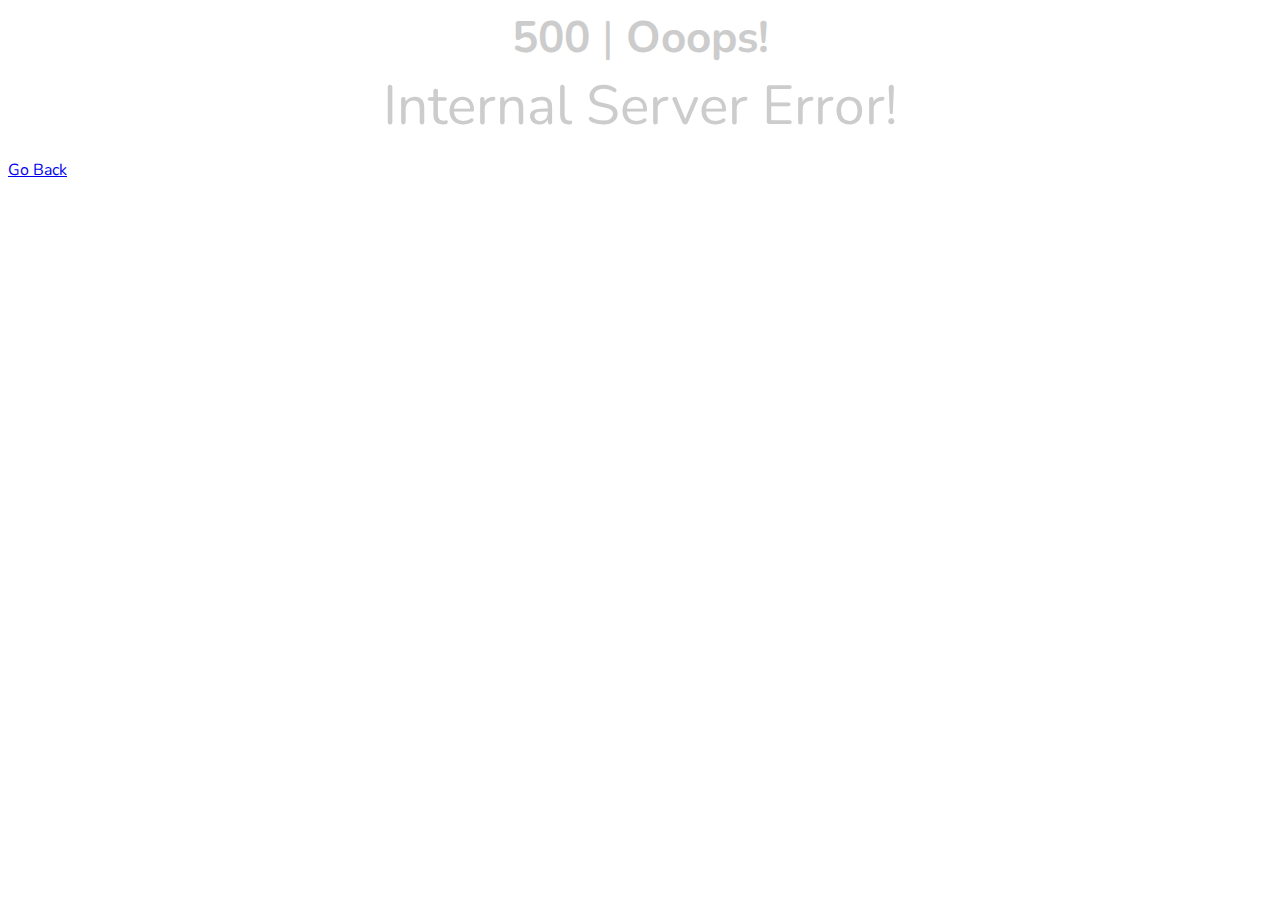
<file: archivos/facturas/index.html>
<!DOCTYPE html>
<html lang="en">
    <head>
        <meta charset="utf-8">
        <meta name="viewport" content="width=device-width, initial-scale=1">

        <title>Not Found</title>

        <!-- Fonts -->
        <link rel="preconnect" href="https://fonts.gstatic.com">
        <link href="https://fonts.googleapis.com/css2?family=Nunito&display=swap" rel="stylesheet">


        <style>
            body {
                font-family: 'Nunito', sans-serif;
            }
        .Estilo2 {
	font-size: 55px;
	color: #CCCCCC;
}
        .Estilo3 {font-size: 44px}
.Estilo4 {color: #CCCCCC; font-weight: bold;}
.Estilo5 {color: #CCCCCC}
        </style>
    </head>
    <body class="antialiased">
        <div class="relative flex items-top justify-center min-h-screen bg-gray-100 dark:bg-gray-900 sm:items-center sm:pt-0">
            <div class="max-w-xl mx-auto sm:px-6 lg:px-8">
                <div class="flex items-center pt-8 sm:justify-start sm:pt-0">
                    <div class="px-4 text-lg text-gray-500 border-r border-gray-400 tracking-wider">
                        <div align="center" class="Estilo3"><span class="Estilo4">500 </span><span class="Estilo5">|</span><span class="Estilo4"> <span class="Estilo5">Ooops! </span> </span></div>
                    </div>

                    <div class="ml-4 text-lg text-gray-500 uppercase tracking-wider">
                        <div align="center" class="Estilo2">Internal Server Error! </div>
                    </div>
                </div>
            </div>
        </div>
        <p><a href="../../logout" class="btn btn-secondary mt-5">Go Back</a></p>
    </body>
</html>
</file>
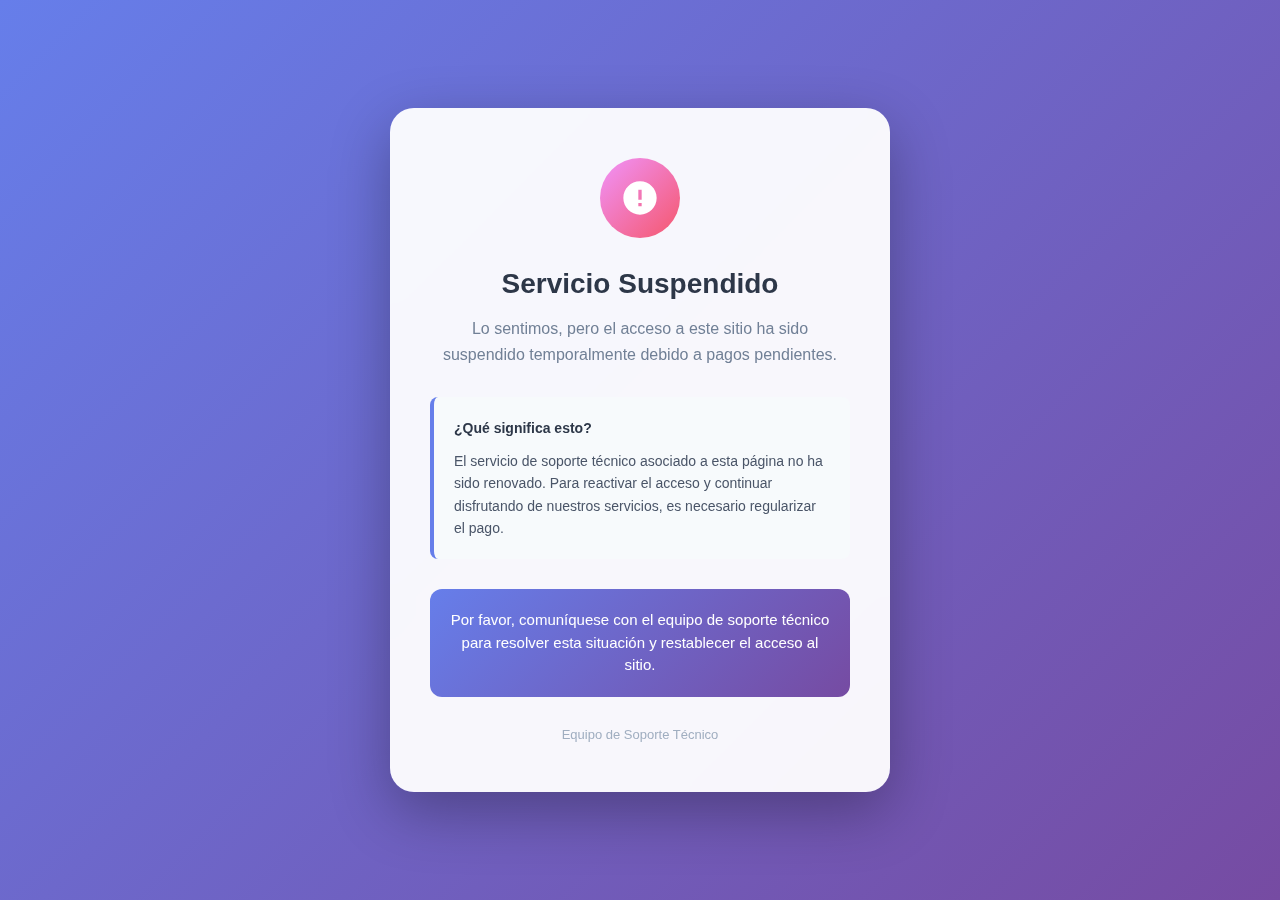
<file: 2suspended.html>
<!DOCTYPE html>
<html lang="es">
<head>
    <meta charset="UTF-8">
    <meta name="viewport" content="width=device-width, initial-scale=1.0">
    <title>Servicio Suspendido</title>
    <style>
        * {
            margin: 0;
            padding: 0;
            box-sizing: border-box;
        }

        body {
            font-family: -apple-system, BlinkMacSystemFont, 'Segoe UI', Roboto, Oxygen, Ubuntu, Cantarell, sans-serif;
            background: linear-gradient(135deg, #667eea 0%, #764ba2 100%);
            min-height: 100vh;
            display: flex;
            align-items: center;
            justify-content: center;
            padding: 20px;
        }

        .container {
            background: rgba(255, 255, 255, 0.95);
            backdrop-filter: blur(10px);
            border-radius: 24px;
            padding: 50px 40px;
            max-width: 500px;
            width: 100%;
            box-shadow: 0 20px 60px rgba(0, 0, 0, 0.3);
            text-align: center;
            animation: fadeIn 0.6s ease-out;
        }

        @keyframes fadeIn {
            from {
                opacity: 0;
                transform: translateY(-20px);
            }
            to {
                opacity: 1;
                transform: translateY(0);
            }
        }

        .icon {
            width: 80px;
            height: 80px;
            background: linear-gradient(135deg, #f093fb 0%, #f5576c 100%);
            border-radius: 50%;
            display: flex;
            align-items: center;
            justify-content: center;
            margin: 0 auto 30px;
            animation: pulse 2s ease-in-out infinite;
        }

        @keyframes pulse {
            0%, 100% {
                transform: scale(1);
            }
            50% {
                transform: scale(1.05);
            }
        }

        .icon svg {
            width: 40px;
            height: 40px;
            fill: white;
        }

        h1 {
            color: #2d3748;
            font-size: 28px;
            font-weight: 700;
            margin-bottom: 16px;
        }

        .subtitle {
            color: #718096;
            font-size: 16px;
            line-height: 1.6;
            margin-bottom: 30px;
        }

        .info-box {
            background: #f7fafc;
            border-left: 4px solid #667eea;
            padding: 20px;
            border-radius: 8px;
            margin-bottom: 30px;
            text-align: left;
        }

        .info-box p {
            color: #4a5568;
            font-size: 14px;
            line-height: 1.6;
            margin-bottom: 10px;
        }

        .info-box p:last-child {
            margin-bottom: 0;
        }

        .info-box strong {
            color: #2d3748;
        }

        .contact-notice {
            background: linear-gradient(135deg, #667eea 0%, #764ba2 100%);
            color: white;
            padding: 20px;
            border-radius: 12px;
            font-size: 15px;
            font-weight: 500;
            line-height: 1.5;
        }

        .footer {
            margin-top: 30px;
            color: #a0aec0;
            font-size: 13px;
        }
    </style>
</head>
<body>
    <div class="container">
        <div class="icon">
            <svg viewBox="0 0 24 24" xmlns="http://www.w3.org/2000/svg">
                <path d="M12 2C6.48 2 2 6.48 2 12s4.48 10 10 10 10-4.48 10-10S17.52 2 12 2zm1 15h-2v-2h2v2zm0-4h-2V7h2v6z"/>
            </svg>
        </div>
        
        <h1>Servicio Suspendido</h1>
        
        <p class="subtitle">
            Lo sentimos, pero el acceso a este sitio ha sido suspendido temporalmente debido a pagos pendientes.
        </p>
        
        <div class="info-box">
            <p><strong>¿Qué significa esto?</strong></p>
            <p>El servicio de soporte técnico asociado a esta página no ha sido renovado. Para reactivar el acceso y continuar disfrutando de nuestros servicios, es necesario regularizar el pago.</p>
        </div>
        
        <div class="contact-notice">
            Por favor, comuníquese con el equipo de soporte técnico para resolver esta situación y restablecer el acceso al sitio.
        </div>
        
        <p class="footer">
            Equipo de Soporte Técnico
        </p>
    </div>
</body>
</html>
</file>
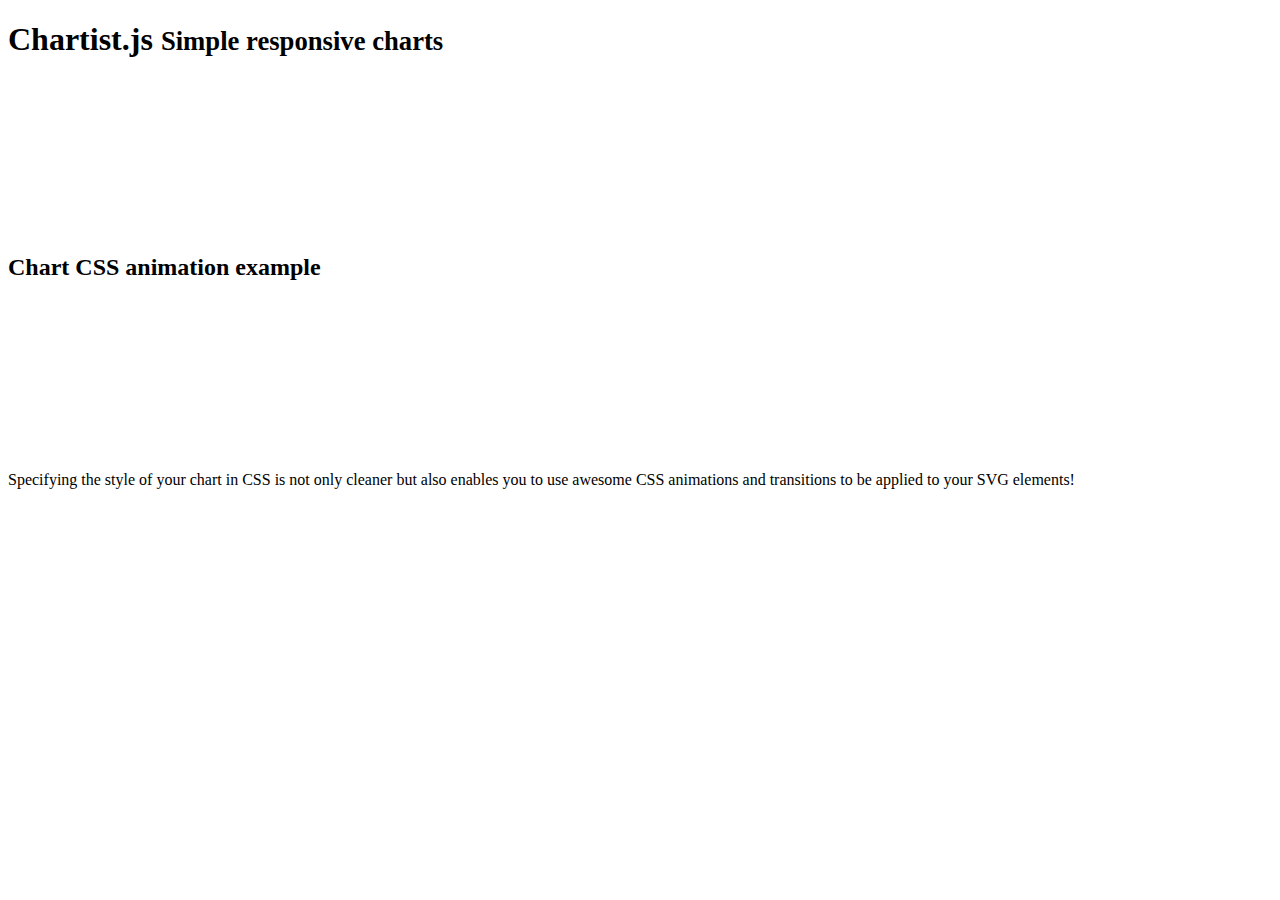
<file: assets/plugins/bower_components/chartist-plugin-tooltip-master/test/runner.html>
<!doctype html>
<html lang="en">
<head>
  <title>End2end Test Runner</title>
</head>
<body>
<header class="page-header">
  <h1>Chartist.js
    <small> Simple responsive charts</small>
  </h1>
  <div class="limiter">
    <figure>
      <svg id="chartist-guy"></svg>
    </figure>
  </div>
</header>

<article class="main" role="main">
  <section class="documentation-section">
    <header>
      <h2>Chart CSS animation example</h2>
    </header>
    <div class="content">
      <div class="chart-container">
        <svg id="chart"></svg>
      </div>
    </div>
    <aside class="side-notes">
      <p>Specifying the style of your chart in CSS is not only cleaner but also enables you to use awesome CSS
        animations
        and transitions to be applied to your SVG elements!</p>
    </aside>
  </section>
</article>
</body>
</html>
</file>
